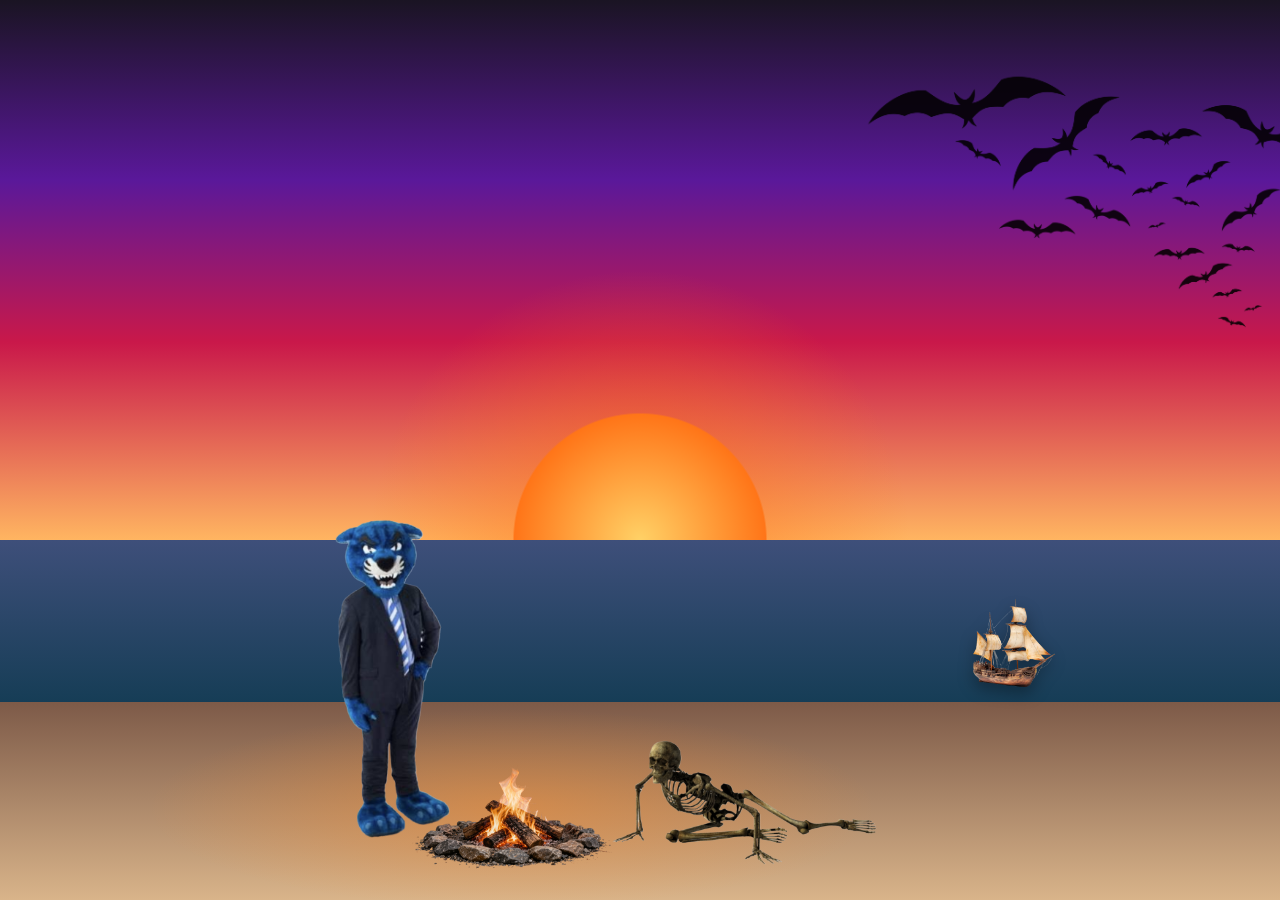
<file: index.html>
<!DOCTYPE html>
<html lang="en">
<head>
    <meta charset="UTF-8">
    <meta name="viewport" content="width=device-width, initial-scale=1.0">
    <title>Haunted Halloween Town Square</title>
    <link rel="stylesheet" href="haunted-harvest.css">
</head>
<body>


    <div class="beach">
        <div class="bonfire">
            <img src="assets/img/bonfire.png" alt="A campfire of burning logs inside a ring of rocks">
        </div>
        <img class="skeleton" src="assets/img/skeleton.png">
        <img class="pounce" src="assets/img/pounce.png">
        <img class="pirate-ship" src="assets/img/Firefly.png" alt="A pirate ship sailing across the water">
        <img class="bats" src="assets/img/bats.jpeg" alt="A swarm of bats flying across the sunset">
    </div>
    
</body>
</html>
</file>
<file: haunted-harvest.css>
/* Colors */
:root {
  --pumpkin: #ff7518;
  --candy-purple: #5a189a;
  --spider-black: #1a1423;
  --slime-green: #8ac926;
  --ghost-white: #f6f2f8;
  --candle-glow: #ffd60a;

  /* Heights from the bottom of the scene */
  --shore: 22%;
  --horizon: 40%;
}

html,
body {
  margin: 0;
  min-height: 100%;
  background: var(--spider-black);
}

/* The scene is 16:9 and fills the screen. Narrow screens crop the sides. */
.beach {
  position: fixed;
  top: 50%;
  left: 50%;
  width: max(100vw, 100vh * 16 / 9);
  aspect-ratio: 16 / 9;
  transform: translate(-50%, -50%);
  container-type: size;
  background:
    /* sand */
    linear-gradient(
      to top,
      #d9b48a 0%,
      #7d5a48 var(--shore),
      transparent var(--shore)
    ),
    /* ocean */
    linear-gradient(
      to top,
      #163d56 var(--shore),
      #3e4f7a var(--horizon),
      transparent var(--horizon)
    ),
    /* sun */
    radial-gradient(
      ellipse 16.875% 30% at 50% calc(100% - var(--horizon)),
      #ffd166 0,
      var(--pumpkin) 46.5%,
      rgba(255, 117, 24, 0.35) 47.2%,
      transparent 100%
    ),
    /* sky */
    linear-gradient(
      to top,
      #ffb561 var(--horizon),
      #c9184a calc(var(--horizon) + 22%),
      var(--candy-purple) calc(var(--horizon) + 40%),
      var(--spider-black) 100%
    );
}

/* Bonfire */
.bonfire {
  position: absolute;
  left: 35.5%;
  bottom: 3%;
  width: 13cqw;
}

.bonfire img {
  position: relative; /* keeps the photo above the glow */
  display: block;
  width: 100%;
}

/* Glow on the sand */
.bonfire::before {
  content: "";
  position: absolute;
  left: 50%;
  bottom: -30%;
  width: 350%;
  height: 170%;
  translate: -50% 0;
  background: radial-gradient(
    ellipse closest-side,
    rgba(255, 140, 40, 0.45),
    transparent
  );
  animation: firelight 1.6s ease-in-out infinite alternate;
}

/* Skeleton */
.skeleton {
  position: absolute;
  left: 48%;
  bottom: 3.5%;
  width: 17cqw;
}

.pounce {
  position: absolute;
  left: 26%;
  bottom: 3.5%;
  width: 17cqw;
}

/* Bats. Multiply hides the white background of the JPEG. */
.bats {
  position: absolute;
  top: 2%;
  right: 4%;
  width: 34cqw;
  mix-blend-mode: multiply;
  clip-path: inset(1%); /* cuts off the border of the photo */
}

.pirate-ship {
  position: absolute;
  left: 70%;
  bottom: calc(var(--shore) + 1%);
  height: 11cqh;
  width: auto;
  filter: drop-shadow(0 0.4cqw 0.5cqw rgba(0, 0, 0, 0.35));
}

@keyframes firelight {
  to { opacity: 0.7; }
}

/* Reduced motion */
@media (prefers-reduced-motion: reduce) {
  *,
  *::before,
  *::after {
    animation-duration: 0.01ms !important;
    animation-iteration-count: 1 !important;
    transition-duration: 0.01ms !important;
  }
}

/* Scene switching */
.scene { display: none; }
.scenes:not(:has(.scene:target)) .scene:first-child { display: block; }
.scene:target { display: block; }

/* Pumpkin flicker */
@keyframes flicker {
  0%, 100% { opacity: 1; filter: drop-shadow(0 0 12px var(--pumpkin)); }
  50%      { opacity: 0.75; }
}

.pumpkin-glow {
  animation: flicker 2.5s ease-in-out infinite;
}

/* Fog */
@keyframes drift {
  from { transform: translateX(-100%); }
  to   { transform: translateX(100%); }
}
</file>
